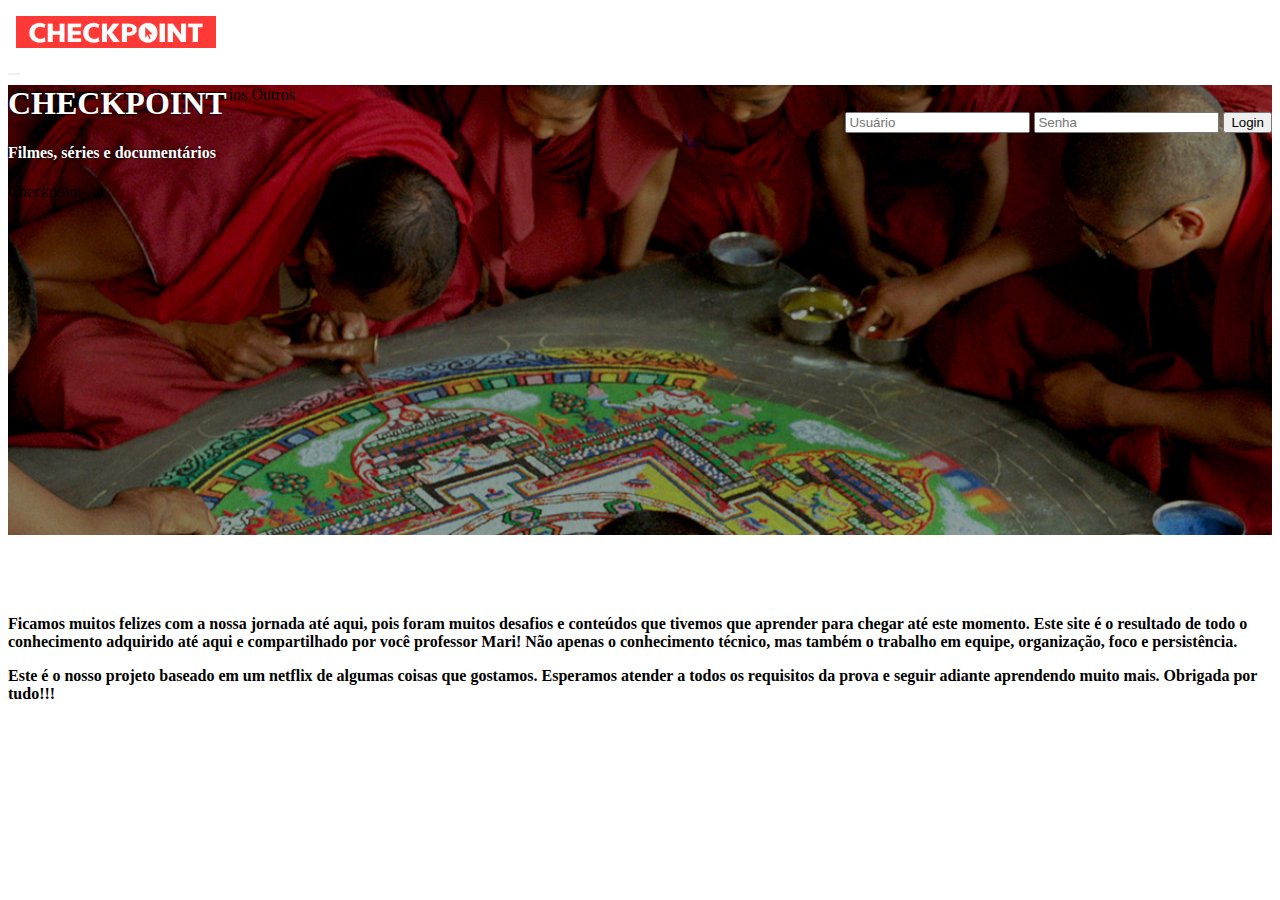
<file: index.html>
<!doctype html>
<html lang="en">
  <head>
    <!-- Required meta tags -->
    <meta charset="utf-8">
    <meta name="viewport" content="width=device-width, initial-scale=1">

    <!-- Bootstrap CSS -->
    <link href="https://cdn.jsdelivr.net/npm/bootstrap@5.1.1/dist/css/bootstrap.min.css" rel="stylesheet" integrity="sha384-F3w7mX95PdgyTmZZMECAngseQB83DfGTowi0iMjiWaeVhAn4FJkqJByhZMI3AhiU" crossorigin="anonymous">

    <link rel="stylesheet" href="css/style.css">

    <title>CheckPoint - Front-end I</title>
  </head>
  <body>
    <header>
      <nav class="navbar navbar-expand-lg sticky-top navbar-dark bg-dark">
        <div class="logo text-center bg-dark">
          <a href="#" class="navbar-left"><img src="./img/checkpoint-logo-593x96.png"></a>
        </div>
        <div class="container-fluid resize">
          <!-- <a class="navbar-brand" href="#">Navbar</a> -->
          <button class="navbar-toggler" type="button" data-bs-toggle="collapse" data-bs-target="#navbarNavAltMarkup" aria-controls="navbarNavAltMarkup" aria-expanded="false" aria-label="Toggle navigation">
            <span class="navbar-toggler-icon"></span>
          </button>
          <div class="collapse navbar-collapse" id="navbarNavAltMarkup">
            <div class="navbar-nav">
              <a class="nav-link active" aria-current="page" href="./index.html">Home</a>
              <a class="nav-link" href="./filmes.html">Filmes</a>
              <a class="nav-link" href="./series.html">Séries</a>
              <a class="nav-link" href="./documentarios.html">Documentários</a>
              <a class="nav-link disabled" href="" tabindex="-1" aria-disabled="true">Outros</a>
            </div>
          </div>
        </div>
        <!-- login form -->
        <div class="login-container">
          <form action="#" method="get">
            <input type="text" placeholder="Usuário" name="username">
            <input type="text" placeholder="Senha" name="psw">
            <button type="submit">Login</button>
          </form>
        </div>
        <!-- <button type="button" class="btn btn-primary button-login" data-bs-toggle="modal" data-bs-target="#exampleModal">
          Login
      </button> -->
      </nav>

      <!-- banner -->
      <div class="monks-image">
        <div class="p-5 text-center banner d-flex flex-column align-items-center justify-content-center">
          <h1 class="mb-3 color-white">CHECKPOINT</h1>
          <h4 class="mb-3 color-white">Filmes, séries e documentários</h4>
          <a class="btn btn-primary" href="https://docs.google.com/document/d/1CnKuk8LiIbTeGSTxVVjdPAoIkn1JS-Qc/edit" role="button">Checkpoint</a>
        </div>      
      </div>
      <!-- banner -->
    </header>

    <main>
      <div class="container-sm my-3">
        <div class="navbar navbar-expand-lg sticky-top navbar-dark bg-dark title-section">
          <h1 id="filmes">Agradecimento</h1>
        </div>
        <p> <strong> Ficamos muitos felizes com a nossa jornada até aqui, pois foram muitos desafios e conteúdos que tivemos que aprender para chegar até este momento.
          Este site é o resultado de todo o conhecimento adquirido até aqui e compartilhado por você professor Mari!
          Não apenas o conhecimento técnico, mas também o trabalho em equipe, organização, foco e persistência.

          <p>Este é o nosso projeto baseado em um netflix de algumas coisas que gostamos.
            Esperamos atender a todos os requisitos da prova e seguir adiante aprendendo muito mais. Obrigada por tudo!!! </p>
          </strong> </p>
      </div>
    </main>
    <footer class="footer navbar-dark bg-dark">
      <p>By <a href="https://github.com/VevaRizzi" target="_blank">Verônica Rizzi</a> | <a href="https://github.com/wagnermor" target="_blank">Wagner Moreira</a> | 2021</p>
    </footer>
    <!-- Optional JavaScript; choose one of the two! -->

    <!-- Option 1: Bootstrap Bundle with Popper -->
    <script src="https://cdn.jsdelivr.net/npm/bootstrap@5.1.1/dist/js/bootstrap.bundle.min.js" integrity="sha384-/bQdsTh/da6pkI1MST/rWKFNjaCP5gBSY4sEBT38Q/9RBh9AH40zEOg7Hlq2THRZ" crossorigin="anonymous"></script>

    <!-- Option 2: Separate Popper and Bootstrap JS -->
    <!--
    <script src="https://cdn.jsdelivr.net/npm/@popperjs/core@2.9.3/dist/umd/popper.min.js" integrity="sha384-W8fXfP3gkOKtndU4JGtKDvXbO53Wy8SZCQHczT5FMiiqmQfUpWbYdTil/SxwZgAN" crossorigin="anonymous"></script>
    <script src="https://cdn.jsdelivr.net/npm/bootstrap@5.1.1/dist/js/bootstrap.min.js" integrity="sha384-skAcpIdS7UcVUC05LJ9Dxay8AXcDYfBJqt1CJ85S/CFujBsIzCIv+l9liuYLaMQ/" crossorigin="anonymous"></script>
    -->
  </body>
</html>
</file>
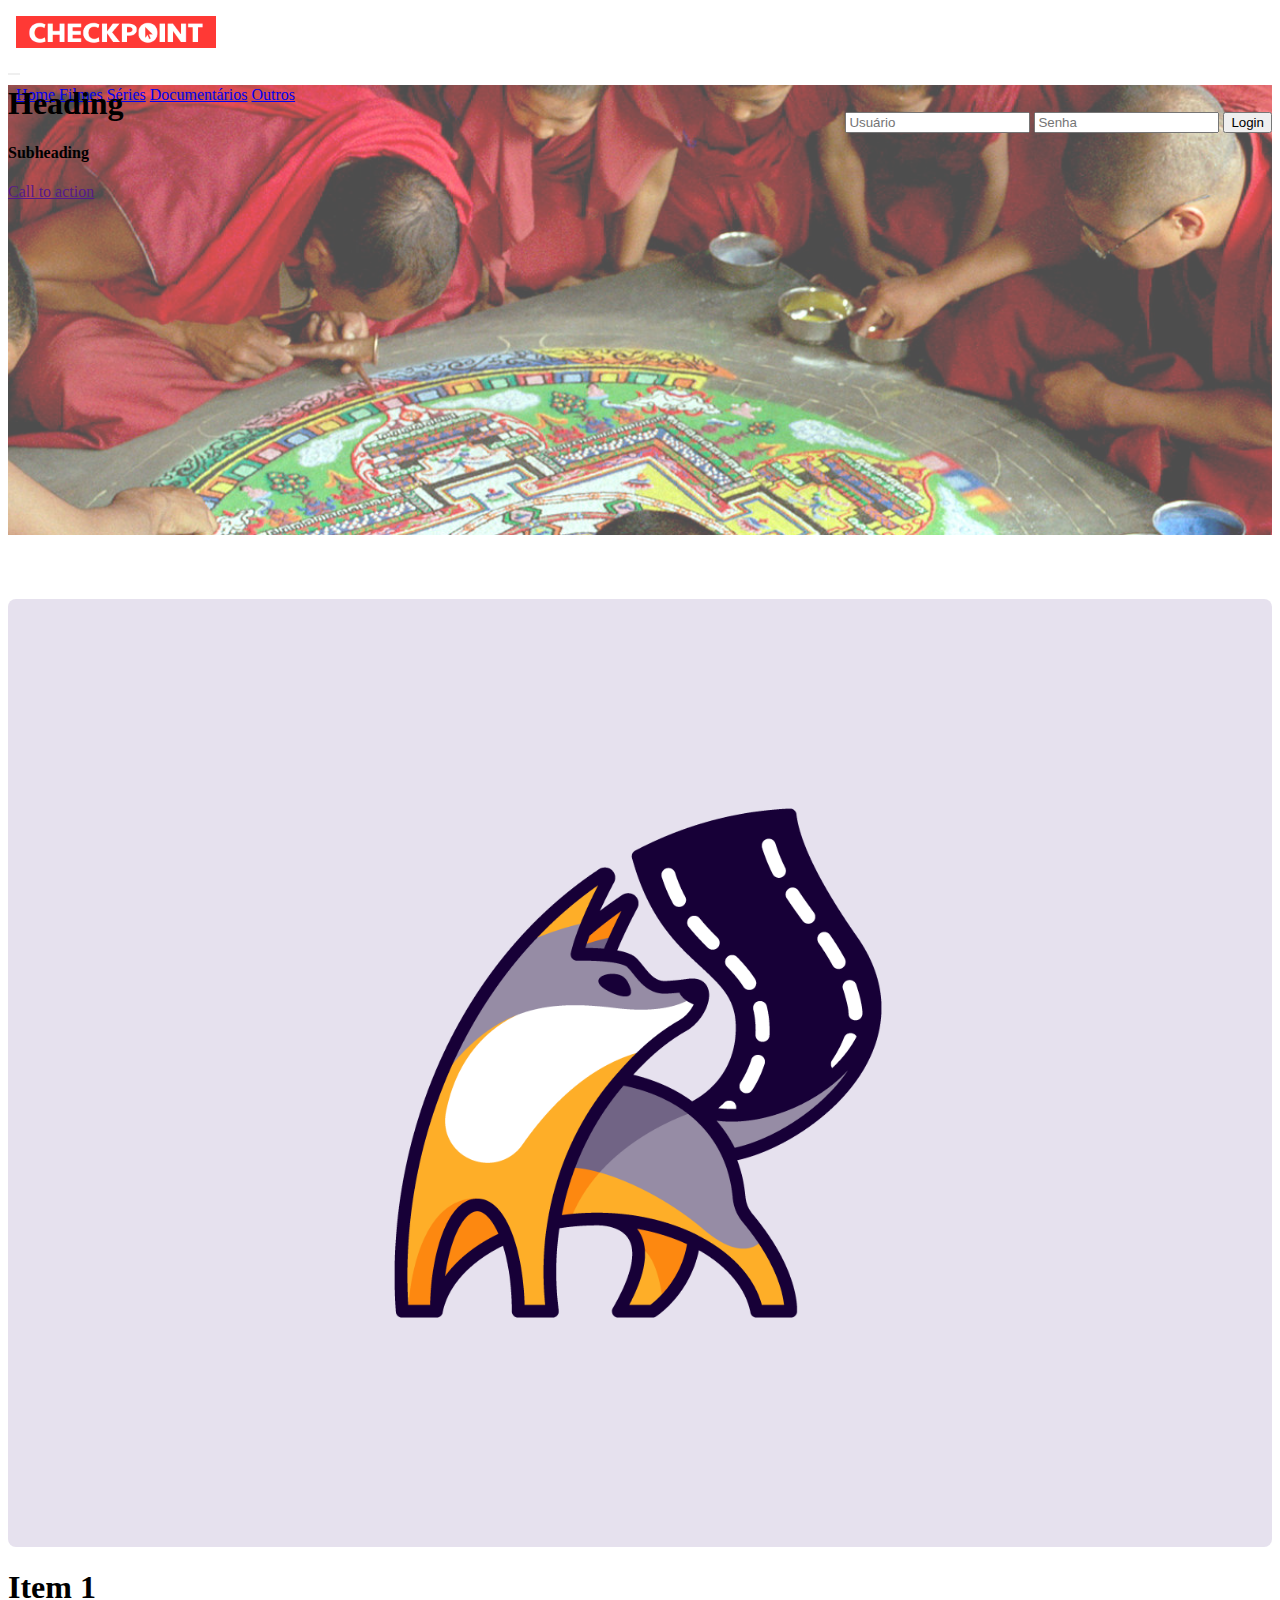
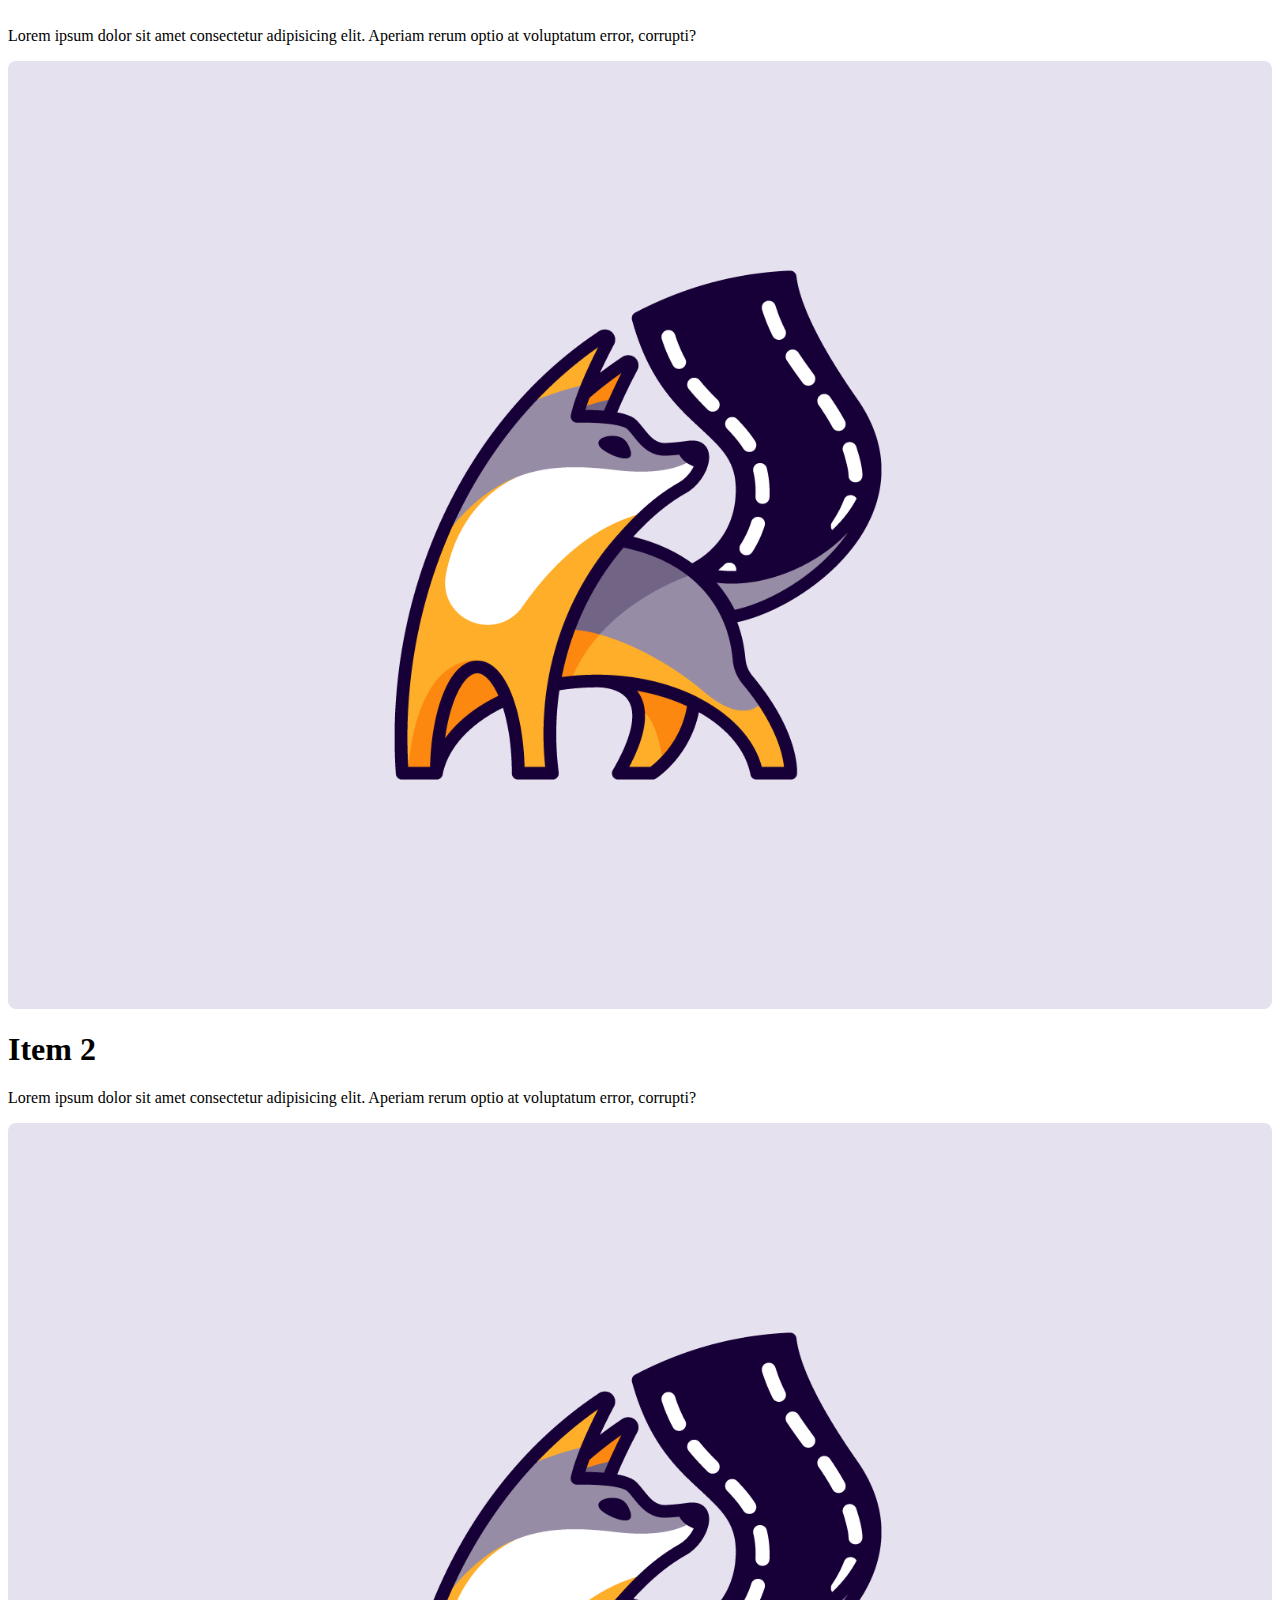
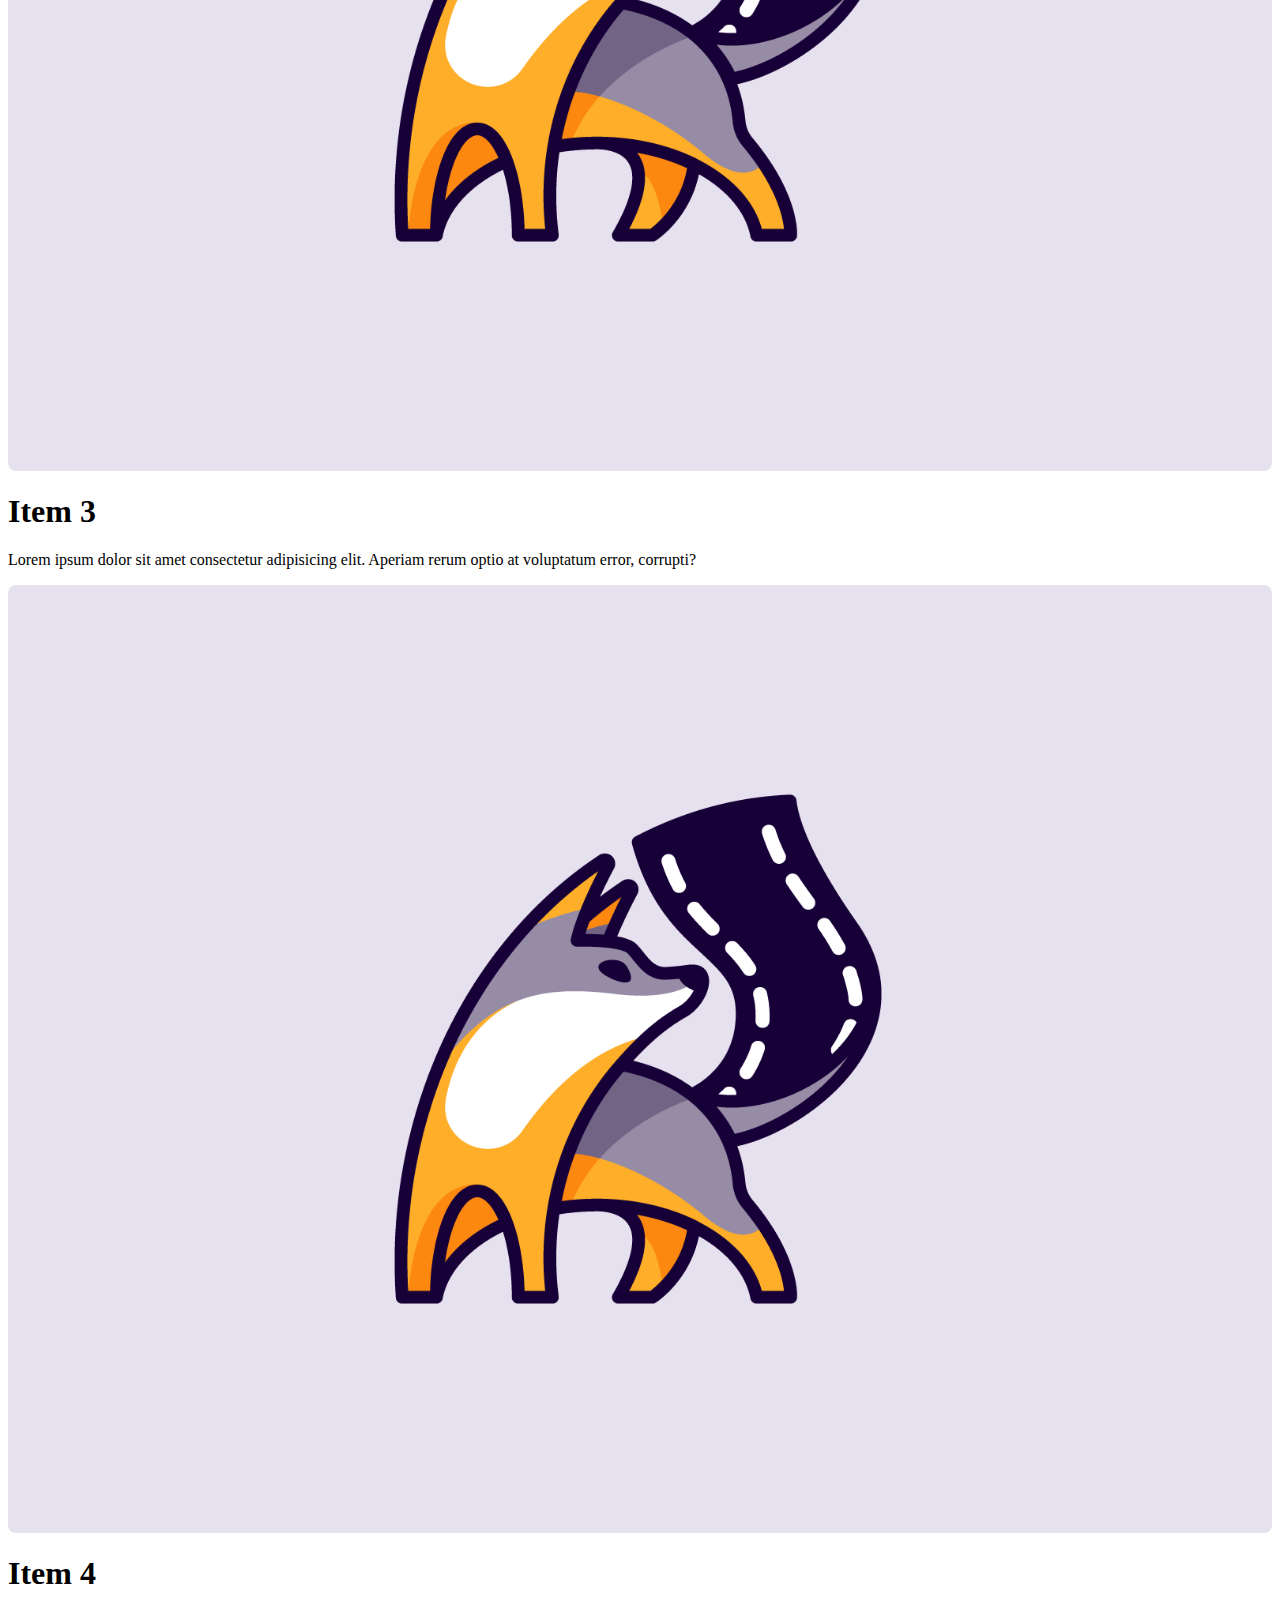
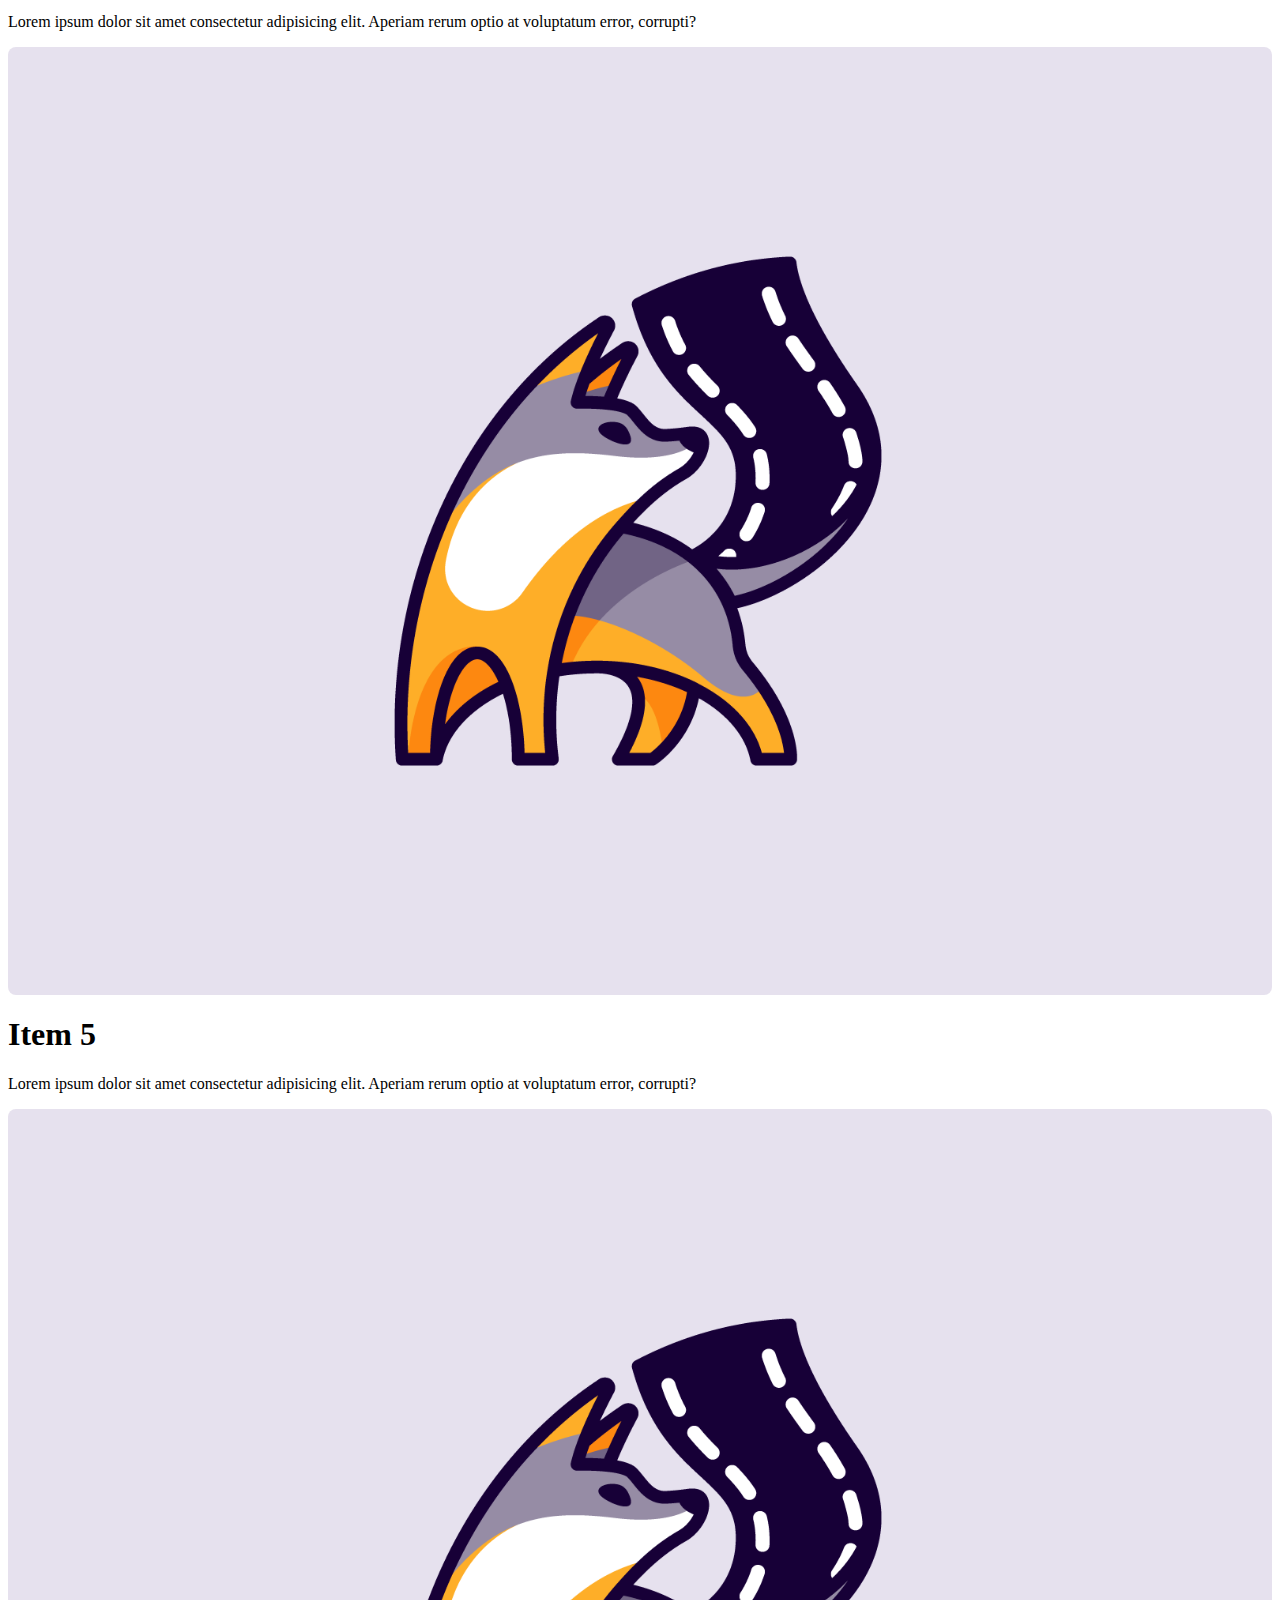
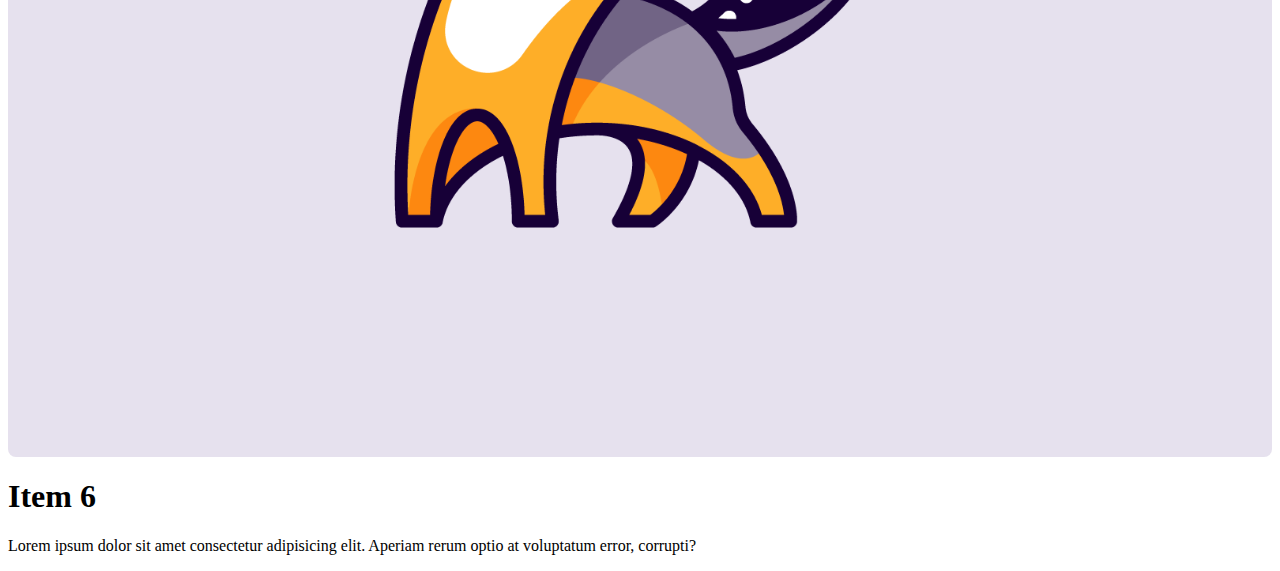
<file: template/index.html>
<!doctype html>
<html lang="en">
  <head>
    <!-- Required meta tags -->
    <meta charset="utf-8">
    <meta name="viewport" content="width=device-width, initial-scale=1">

    <!-- Bootstrap CSS -->
    <link href="https://cdn.jsdelivr.net/npm/bootstrap@5.1.1/dist/css/bootstrap.min.css" rel="stylesheet" integrity="sha384-F3w7mX95PdgyTmZZMECAngseQB83DfGTowi0iMjiWaeVhAn4FJkqJByhZMI3AhiU" crossorigin="anonymous">

    <link rel="stylesheet" href="css/style.css">

    <title>CheckPoint - Front-end I</title>
  </head>
  <body>
    <header>
      <nav class="navbar navbar-expand-lg sticky-top navbar-dark bg-dark">
        <div class="logo text-center bg-dark">
          <a href="#" class="navbar-left"><img src="./img/checkpoint-logo-593x96.png"></a>
        </div>
        <div class="container-fluid resize">
          <!-- <a class="navbar-brand" href="#">Navbar</a> -->
          <button class="navbar-toggler" type="button" data-bs-toggle="collapse" data-bs-target="#navbarNavAltMarkup" aria-controls="navbarNavAltMarkup" aria-expanded="false" aria-label="Toggle navigation">
            <span class="navbar-toggler-icon"></span>
          </button>
          <div class="collapse navbar-collapse" id="navbarNavAltMarkup">
            <div class="navbar-nav">
              <a class="nav-link active" aria-current="page" href="#">Home</a>
              <a class="nav-link" href="#filmes">Filmes</a>
              <a class="nav-link" href="#">Séries</a>
              <a class="nav-link" href="#">Documentários</a>
              <a class="nav-link disabled" href="#" tabindex="-1" aria-disabled="true">Outros</a>
            </div>
          </div>
        </div>
        <!-- login form -->
        <div class="login-container">
          <form action="#" method="get">
            <input type="text" placeholder="Usuário" name="username">
            <input type="text" placeholder="Senha" name="psw">
            <button type="submit">Login</button>
          </form>
        </div>
        <!-- <button type="button" class="btn btn-primary button-login" data-bs-toggle="modal" data-bs-target="#exampleModal">
          Login
      </button> -->
      </nav>

      <!-- banner -->
      <div class="monks-image">
        <div class="p-5 text-center banner d-flex flex-column align-items-center justify-content-center">
          <h1 class="mb-3">Heading</h1>
          <h4 class="mb-3">Subheading</h4>
          <a class="btn btn-primary" href="" role="button">Call to action</a>
        </div>      
      </div>
      <!-- banner -->
    </header>

    <main>
      <div class="container-sm my-3">
        <div class="navbar navbar-expand-lg sticky-top navbar-dark bg-dark title-section">
          <h1 id="filmes">Filmes</h1>
        </div>

        <div class="row">
          <div class="col-sm-4">
            <div class="filme-img">
              <img src="./img/fox-logo.png" alt="">
            </div>
            <h1>Item 1</h1>
            <p>Lorem ipsum dolor sit amet consectetur adipisicing elit. Aperiam rerum optio at voluptatum error, corrupti?</p>
          </div>
          <div class="col-sm-4">
            <div class="filme-img">
              <img src="./img/fox-logo.png" alt="">
            </div>
            <h1>Item 2</h1>
            <p>Lorem ipsum dolor sit amet consectetur adipisicing elit. Aperiam rerum optio at voluptatum error, corrupti?</p>
          </div>
          <div class="col-sm-4">
            <div class="filme-img">
              <img src="./img/fox-logo.png" alt="">
            </div>
            <h1>Item 3</h1>
            <p>Lorem ipsum dolor sit amet consectetur adipisicing elit. Aperiam rerum optio at voluptatum error, corrupti?</p>
          </div>
        </div>

        <div class="row">
          <div class="col-md-4">
            <div class="filme-img">
              <img src="./img/fox-logo.png" alt="">
            </div>
            <h1>Item 4</h1>
            <p>Lorem ipsum dolor sit amet consectetur adipisicing elit. Aperiam rerum optio at voluptatum error, corrupti?</p>
          </div>
          <div class="col-md-4">
            <div class="filme-img">
              <img src="./img/fox-logo.png" alt="">
            </div>
            <h1>Item 5</h1>
            <p>Lorem ipsum dolor sit amet consectetur adipisicing elit. Aperiam rerum optio at voluptatum error, corrupti?</p>
          </div>
          <div class="col-md-4">
            <div class="filme-img">
              <img src="./img/fox-logo.png" alt="">
            </div>
            <h1>Item 6</h1>
            <p>Lorem ipsum dolor sit amet consectetur adipisicing elit. Aperiam rerum optio at voluptatum error, corrupti?</p>
          </div>
        </div>
        
      </div>
    </main>




    <!-- Optional JavaScript; choose one of the two! -->

    <!-- Option 1: Bootstrap Bundle with Popper -->
    <script src="https://cdn.jsdelivr.net/npm/bootstrap@5.1.1/dist/js/bootstrap.bundle.min.js" integrity="sha384-/bQdsTh/da6pkI1MST/rWKFNjaCP5gBSY4sEBT38Q/9RBh9AH40zEOg7Hlq2THRZ" crossorigin="anonymous"></script>

    <!-- Option 2: Separate Popper and Bootstrap JS -->
    <!--
    <script src="https://cdn.jsdelivr.net/npm/@popperjs/core@2.9.3/dist/umd/popper.min.js" integrity="sha384-W8fXfP3gkOKtndU4JGtKDvXbO53Wy8SZCQHczT5FMiiqmQfUpWbYdTil/SxwZgAN" crossorigin="anonymous"></script>
    <script src="https://cdn.jsdelivr.net/npm/bootstrap@5.1.1/dist/js/bootstrap.min.js" integrity="sha384-skAcpIdS7UcVUC05LJ9Dxay8AXcDYfBJqt1CJ85S/CFujBsIzCIv+l9liuYLaMQ/" crossorigin="anonymous"></script>
    -->
  </body>
</html>
</file>
<file: css/style.css>
/* .navbar-brown, .logo {
  background-color: #000;
} */

html {
  scroll-behavior: smooth;
}

a, a:hover{
  text-decoration: none;
  color:#000;
}

.navbar-brown a {
  color: white
}

.navbar {
  height: 20vh;
}

.monks-image {
  background-image: url("../img/monks-image.jpg");
  padding: 0;
  background-attachment: fixed, scroll;
  background-repeat: no-repeat, repeat-y;
  background-size:cover;
  background-position: bottom;
}

.color-white {
  color: #fff;
  text-shadow: 0 0 3px #000

}

.monks-image, .banner {
  height: 50vh;
}

.banner {
  background-color: rgba(0, 0, 0, 0.4);
}

.logo {
  margin: 0 auto;
}
.logo a img {
  width: 200px;
  padding-top: .5rem;
}

/* navbar-toggler collapsed */
.navbar-toggler, .collapsed, .navbar-toggler-icon {
  color: rgba(255, 255, 255, 1);
  border: none;
}

.navbar-collapse {
  background: rgba(0, 0, 0, .8);
  /* width: 30vw; */
  padding: .5rem;
}

.login-container {
  display: flex;
  width: 100%;
  justify-content: flex-end;
  padding-right: .5rem;
} 

.title-section {
  display: flex;
  align-items: center;
  padding-left: .5rem;
  height: 10vh;
  margin-bottom: .5rem;
}

.title-section, .filme-img img {
  border-radius: 8px;
}

#filmes, #series, #documentarios {
  color: #fff;
  margin: 0;
}

.filme-img {
  display: flex;
  align-items: center;
  justify-content: center;
  /* width: 200px; */
}

.filme-img img{
  width: 100%;
}

.footer {
  display: flex;
  justify-content: center;
  align-items: center;
  margin: 0;
  padding: .4rem;
}
.footer p {
  display: inline-block;
  margin: 0;
  cursor: pointer;
  text-align: center;
  }
  
.footer p, .footer a {
  color: rgba(255, 255, 255, 0.5);
  letter-spacing: .2rem;
  transition: .5s;
}

.footer a:hover {
  color: rgba(255, 255, 255, 0.9);

}

.itens {
  opacity: .9;
}

.itens:hover {
  opacity: 1;
  scale: 1.3;
  cursor: pointer;
}

.itens h1 {
  font-size: 1.5rem;
  padding: .1rem 0  0 .5rem;
}
.itens p {
  text-align: justify;
}

.container-sm.my-3 {
  margin-top: .5rem !important;
  margin-bottom: .5rem !important;
}
/*full size*/
@media (min-width: 480px) {
  .navbar {
    height: 56px;
  }

  .resize {
    width: 80%;
  }

  .logo{
    display: block;
    padding-left: .5rem;
    padding-bottom: .5rem;
  }

  .navbar-collapse {
    background: rgba(0, 0, 0, 0);
  }
}
</file>
<file: template/css/style.css>
/* .navbar-brown, .logo {
  background-color: #000;
} */

html {
  scroll-behavior: smooth;
}

.navbar-brown a {
  color: white
}

.navbar {
  height: 20vh;
}

.monks-image {
  background-image: url("../img/monks-image.jpg");
  padding: 0;
  background-attachment: fixed, scroll;
  background-repeat: no-repeat, repeat-y;
  background-size:cover;
  background-position: bottom;
}

.monks-image, .banner {
  height: 50vh;
}

.banner {
  background-color: rgba(255, 255, 255, 0.3);
}

.logo {
  margin: 0 auto;
}
.logo a img {
  width: 200px;
  padding-top: .5rem;
}

/* navbar-toggler collapsed */
.navbar-toggler, .collapsed, .navbar-toggler-icon {
  color: rgba(255, 255, 255, 1);
  border: none;
}

.navbar-collapse {
  background: rgba(0, 0, 0, .8);
  /* width: 30vw; */
  padding: .5rem;
}

.login-container {
  display: flex;
  width: 100%;
  justify-content: flex-end;
  padding-right: .5rem;
} 

.title-section {
  display: flex;
  align-items: center;
  padding-left: .5rem;
  height: 10vh;
  margin-bottom: .5rem;
}

.title-section, .filme-img img {
  border-radius: 8px;
}

#filmes, #series, #documentarios {
  color: #fff;
  margin: 0;
}

.filme-img {
  display: flex;
  align-items: center;
  justify-content: center;
  /* width: 200px; */
}

.filme-img img{
  width: 100%;
}

/*full size*/
@media (min-width: 480px) {
  .navbar {
    height: 56px;
  }

  .resize {
    width: 80%;
  }

  .logo{
    display: block;
    padding-left: .5rem;
    padding-bottom: .5rem;
  }

  .navbar-collapse {
    background: rgba(0, 0, 0, 0);
  }
}
</file>
